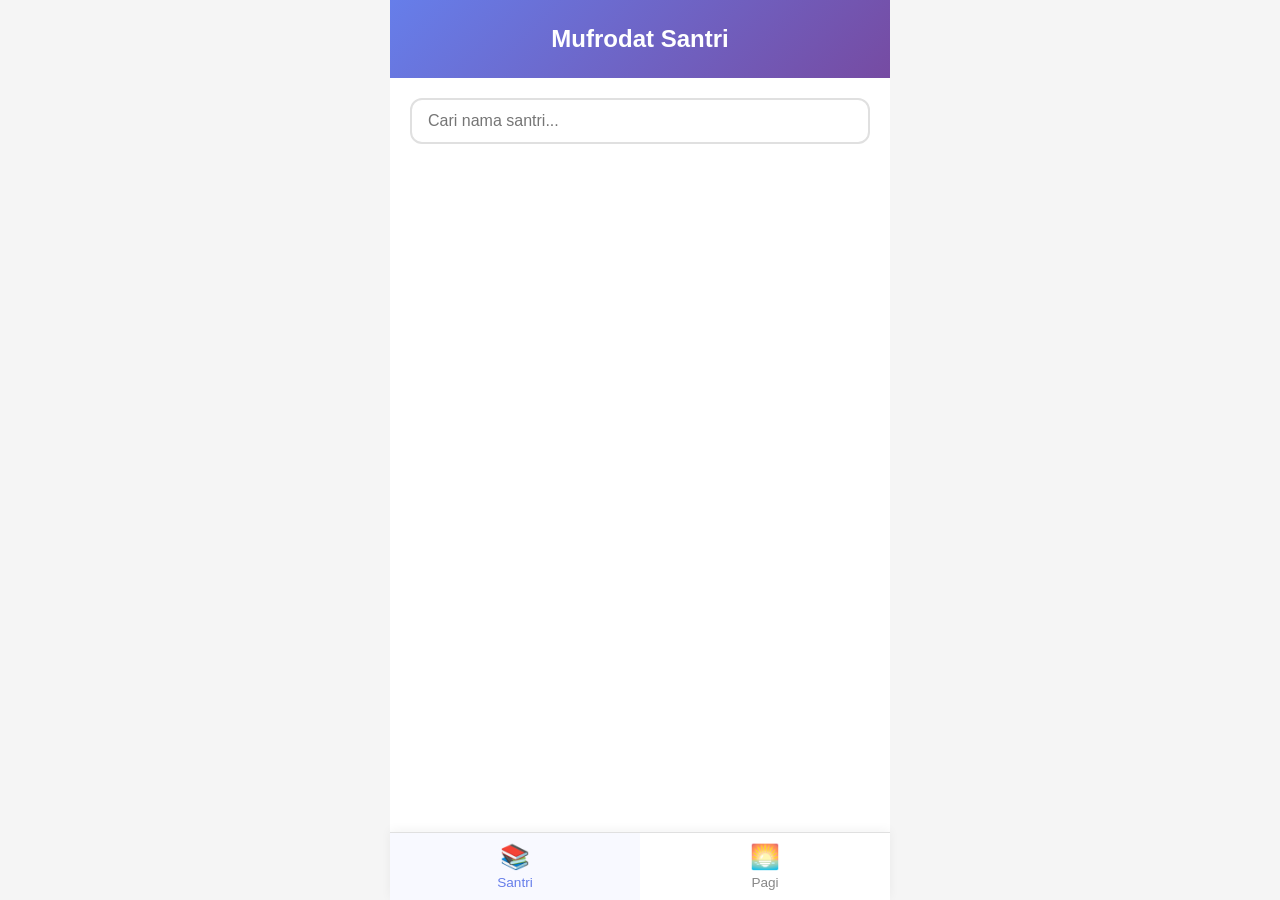
<file: aplikasi-mobile/index.html>
<!DOCTYPE html>
<html lang="id">
<head>
  <meta charset="UTF-8">
  <meta name="viewport" content="width=device-width, initial-scale=1.0">
  <title>Mufrodat Santri</title>
  <link rel="stylesheet" href="styles.css">
</head>
<body>
  <div class="container">
    <header class="header">
      <h1>Mufrodat Santri</h1>
    </header>

    <main class="main-content">
      <!-- Santri Section -->
      <section id="santri-section" class="section active">
        <div class="search-container">
          <input 
            type="text" 
            id="search-input" 
            class="search-input" 
            placeholder="Cari nama santri..."
            autocomplete="off"
          >
        </div>
        
        <div id="search-results" class="search-results"></div>
        
        <div id="santri-detail" class="santri-detail"></div>
      </section>

      <!-- Pagi Section -->
      <section id="pagi-section" class="section">
        <div class="daily-header">
          <h2 id="current-date"></h2>
          <p class="daily-subtitle">Mufrodat Hari Ini</p>
        </div>
        
        <div id="daily-mufrodat" class="daily-mufrodat"></div>
      </section>
    </main>

    <nav class="bottom-nav">
      <button class="nav-btn active" data-tab="santri">
        <span class="nav-icon">📚</span>
        <span class="nav-label">Santri</span>
      </button>
      <button class="nav-btn" data-tab="pagi">
        <span class="nav-icon">🌅</span>
        <span class="nav-label">Pagi</span>
      </button>
    </nav>
  </div>

  <script src="tabs.js"></script>
  <script src="search.js"></script>
  <script src="daily.js"></script>
</body>
</html>
</file>
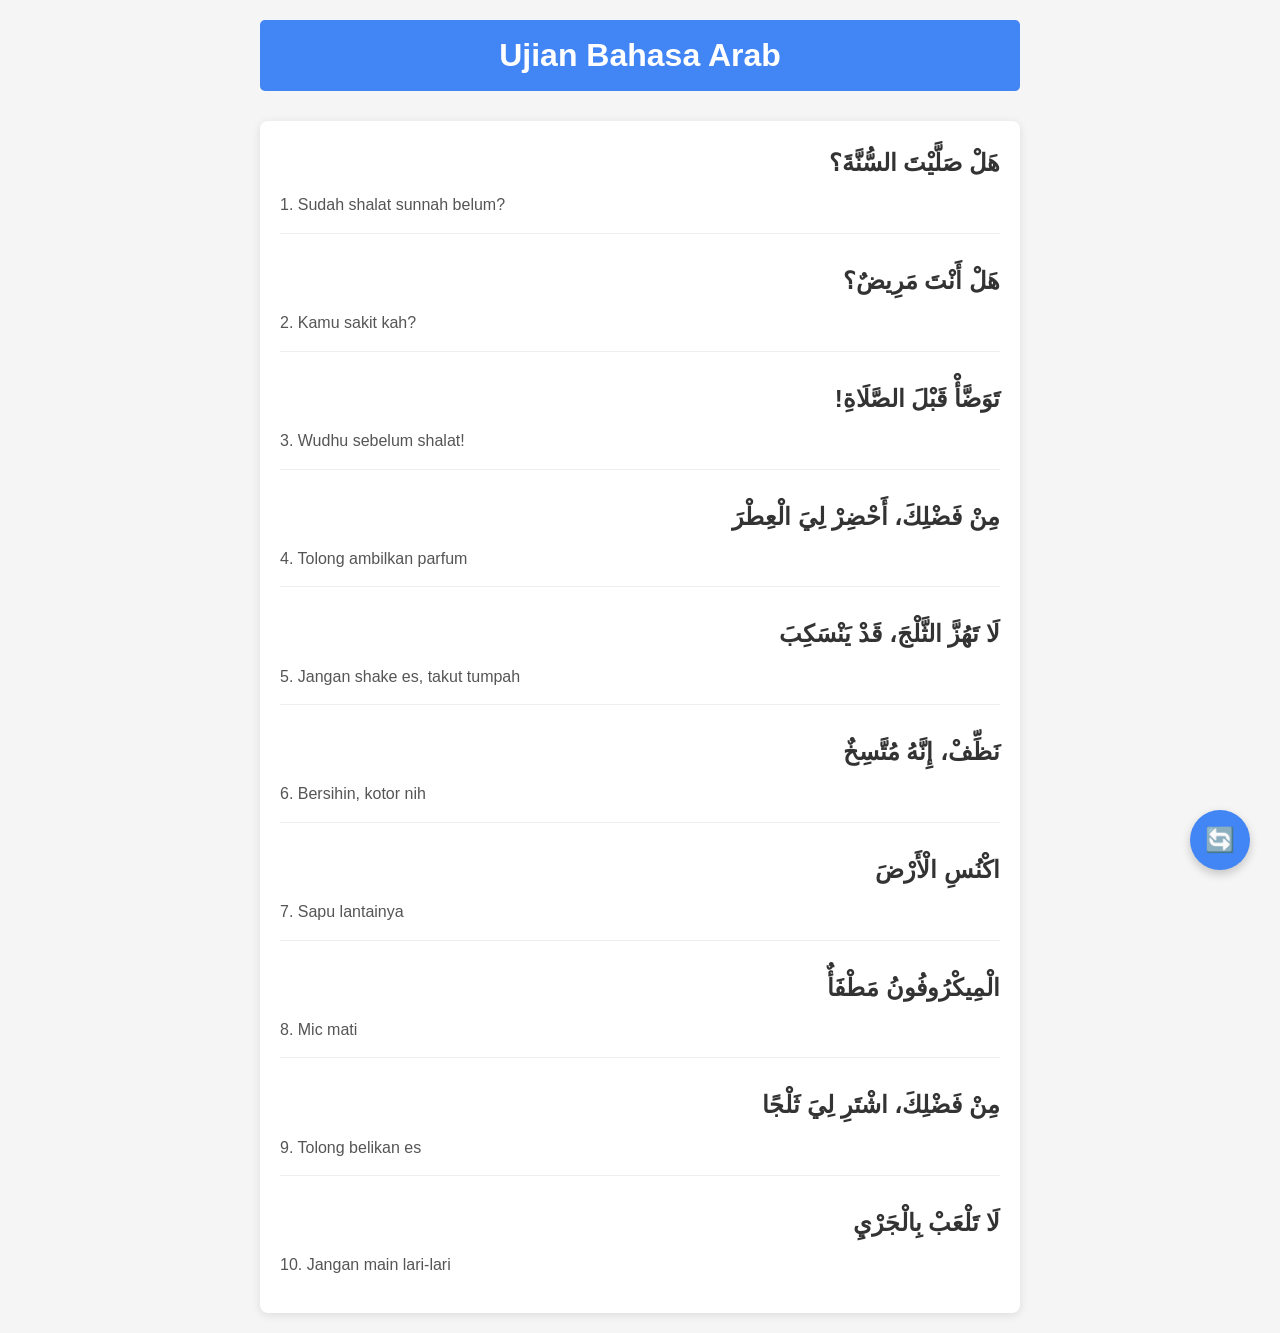
<file: website/index.html>
<!DOCTYPE html>
<html lang="id">
<head>
    <meta charset="UTF-8">
    <meta name="viewport" content="width=device-width, initial-scale=1.0">
    <meta name="description" content="Website Ujian Bahasa Arab dengan mode offline">
    <title>Ujian Bahasa Arab</title>
    <link rel="stylesheet" href="styles.css">
    <link rel="manifest" href="manifest.json">
    <meta name="theme-color" content="#4285f4">
</head>
<body>
    <header>
        <h1>Ujian Bahasa Arab</h1>
    </header>
    
    <main>
        <div id="sentences-container">
            <!-- Kalimat akan ditampilkan di sini -->
        </div>
    </main>

    <button id="shuffle-button" aria-label="Acak Ulang">
        <span>🔄</span>
    </button>

    <script src="data.js"></script>
    <script src="app.js"></script>
    <script>
        // Register service worker for offline functionality
        if ('serviceWorker' in navigator) {
            window.addEventListener('load', () => {
                navigator.serviceWorker.register('service-worker.js')
                    .then(registration => {
                        console.log('Service Worker registered with scope:', registration.scope);
                    })
                    .catch(error => {
                        console.error('Service Worker registration failed:', error);
                    });
            });
        }
    </script>
</body>
</html>
</file>
<file: aplikasi-mobile/styles.css>
* {
  margin: 0;
  padding: 0;
  box-sizing: border-box;
}

body {
  font-family: -apple-system, BlinkMacSystemFont, 'Segoe UI', Roboto, Oxygen, Ubuntu, sans-serif;
  background-color: #f5f5f5;
  color: #333;
  line-height: 1.6;
}

.container {
  max-width: 500px;
  margin: 0 auto;
  min-height: 100vh;
  background-color: #fff;
  position: relative;
  padding-bottom: 70px;
}

.header {
  background: linear-gradient(135deg, #667eea 0%, #764ba2 100%);
  color: white;
  padding: 20px;
  text-align: center;
}

.header h1 {
  font-size: 1.5rem;
  font-weight: 600;
}

.main-content {
  padding: 20px;
}

.section {
  display: none;
}

.section.active {
  display: block;
}

.search-container {
  margin-bottom: 20px;
}

.search-input {
  width: 100%;
  padding: 12px 16px;
  font-size: 16px;
  border: 2px solid #e0e0e0;
  border-radius: 12px;
  outline: none;
  transition: border-color 0.3s;
}

.search-input:focus {
  border-color: #667eea;
}

.search-results {
  margin-bottom: 20px;
  max-height: 300px;
  overflow-y: auto;
  background: white;
  border-radius: 12px;
  box-shadow: 0 2px 8px rgba(0, 0, 0, 0.1);
  display: none;
}

.search-results.active {
  display: block;
}

.search-result-item {
  padding: 12px 16px;
  border-bottom: 1px solid #f0f0f0;
  cursor: pointer;
  transition: background-color 0.2s;
}

.search-result-item:last-child {
  border-bottom: none;
}

.search-result-item:hover {
  background-color: #f8f9ff;
}

.santri-detail {
  background: white;
  border-radius: 12px;
  padding: 20px;
  box-shadow: 0 2px 8px rgba(0, 0, 0, 0.1);
  display: none;
}

.santri-detail.active {
  display: block;
}

.santri-name {
  font-size: 1.2rem;
  font-weight: 600;
  color: #667eea;
  margin-bottom: 16px;
  padding-bottom: 12px;
  border-bottom: 2px solid #f0f0f0;
}

.mufrodat-list {
  list-style: none;
}

.mufrodat-item {
  padding: 16px 0;
  border-bottom: 1px solid #f0f0f0;
}

.mufrodat-item:last-child {
  border-bottom: none;
}

.mufrodat-number {
  display: inline-block;
  background: linear-gradient(135deg, #667eea 0%, #764ba2 100%);
  color: white;
  width: 28px;
  height: 28px;
  border-radius: 50%;
  text-align: center;
  line-height: 28px;
  font-size: 0.9rem;
  font-weight: 600;
  margin-bottom: 8px;
}

.mufrodat-arabic {
  font-size: 1.3rem;
  text-align: right;
  color: #333;
  margin-bottom: 8px;
  font-family: 'Traditional Arabic', 'Arabic Typesetting', serif;
  direction: rtl;
}

.mufrodat-indonesia {
  font-size: 1rem;
  color: #666;
}

.daily-header {
  text-align: center;
  margin-bottom: 24px;
}

.daily-header h2 {
  font-size: 1.8rem;
  color: #667eea;
  margin-bottom: 4px;
}

.daily-subtitle {
  color: #888;
  font-size: 0.95rem;
}

.daily-mufrodat {
  background: white;
  border-radius: 12px;
  padding: 20px;
  box-shadow: 0 2px 8px rgba(0, 0, 0, 0.1);
}

.daily-group {
  margin-bottom: 24px;
}

.daily-group:last-child {
  margin-bottom: 0;
}

.daily-group-title {
  font-size: 1.1rem;
  font-weight: 600;
  color: #764ba2;
  margin-bottom: 16px;
  padding-bottom: 8px;
  border-bottom: 2px solid #f0f0f0;
  display: flex;
  align-items: center;
  gap: 8px;
}

.daily-item {
  padding: 16px 0;
  border-bottom: 1px solid #f0f0f0;
}

.daily-item:last-child {
  border-bottom: none;
}

.daily-number {
  display: inline-block;
  background: linear-gradient(135deg, #667eea 0%, #764ba2 100%);
  color: white;
  width: 24px;
  height: 24px;
  border-radius: 50%;
  text-align: center;
  line-height: 24px;
  font-size: 0.85rem;
  font-weight: 600;
  margin-bottom: 8px;
}

.daily-arabic {
  font-size: 1.25rem;
  text-align: right;
  color: #333;
  margin-bottom: 8px;
  font-family: 'Traditional Arabic', 'Arabic Typesetting', serif;
  direction: rtl;
}

.daily-indonesia {
  font-size: 0.95rem;
  color: #666;
}

.bottom-nav {
  position: fixed;
  bottom: 0;
  left: 50%;
  transform: translateX(-50%);
  width: 100%;
  max-width: 500px;
  background: white;
  display: flex;
  border-top: 1px solid #e0e0e0;
  box-shadow: 0 -2px 10px rgba(0, 0, 0, 0.05);
}

.nav-btn {
  flex: 1;
  display: flex;
  flex-direction: column;
  align-items: center;
  justify-content: center;
  padding: 10px;
  border: none;
  background: none;
  cursor: pointer;
  transition: all 0.3s;
  color: #888;
}

.nav-btn.active {
  color: #667eea;
  background: #f8f9ff;
}

.nav-icon {
  font-size: 1.5rem;
  margin-bottom: 4px;
}

.nav-label {
  font-size: 0.85rem;
  font-weight: 500;
}

.no-results {
  text-align: center;
  padding: 40px 20px;
  color: #888;
}
</file>
<file: website/styles.css>
/* Base styles */
* {
    margin: 0;
    padding: 0;
    box-sizing: border-box;
}

body {
    font-family: Arial, sans-serif;
    line-height: 1.6;
    color: #333;
    background-color: #f5f5f5;
    padding: 20px;
    max-width: 800px;
    margin: 0 auto;
}

header {
    text-align: center;
    margin-bottom: 30px;
    padding: 10px;
    background-color: #4285f4;
    color: white;
    border-radius: 5px;
}

/* Sentences container */
#sentences-container {
    background-color: white;
    border-radius: 8px;
    box-shadow: 0 2px 10px rgba(0, 0, 0, 0.1);
    padding: 20px;
}

.sentence-item {
    margin-bottom: 25px;
    padding-bottom: 15px;
    border-bottom: 1px solid #eee;
}

.sentence-item:last-child {
    border-bottom: none;
    margin-bottom: 0;
}

.arabic-text {
    font-size: 24px;
    line-height: 1.8;
    text-align: right;
    direction: rtl;
    margin-bottom: 8px;
    font-weight: bold;
}

.translation {
    color: #555;
}

/* Shuffle button */
#shuffle-button {
    position: fixed;
    bottom: 30px;
    right: 30px;
    width: 60px;
    height: 60px;
    border-radius: 50%;
    background-color: #4285f4;
    color: white;
    border: none;
    font-size: 24px;
    cursor: pointer;
    display: flex;
    align-items: center;
    justify-content: center;
    box-shadow: 0 4px 10px rgba(0, 0, 0, 0.2);
    transition: transform 0.2s, background-color 0.2s;
}

#shuffle-button:hover {
    background-color: #3367d6;
    transform: scale(1.05);
}

#shuffle-button:active {
    transform: scale(0.95);
}

/* Responsive styles */
@media (max-width: 600px) {
    body {
        padding: 15px;
    }
    
    .arabic-text {
        font-size: 20px;
    }
    
    #shuffle-button {
        width: 50px;
        height: 50px;
        bottom: 20px;
        right: 20px;
    }
}
</file>
